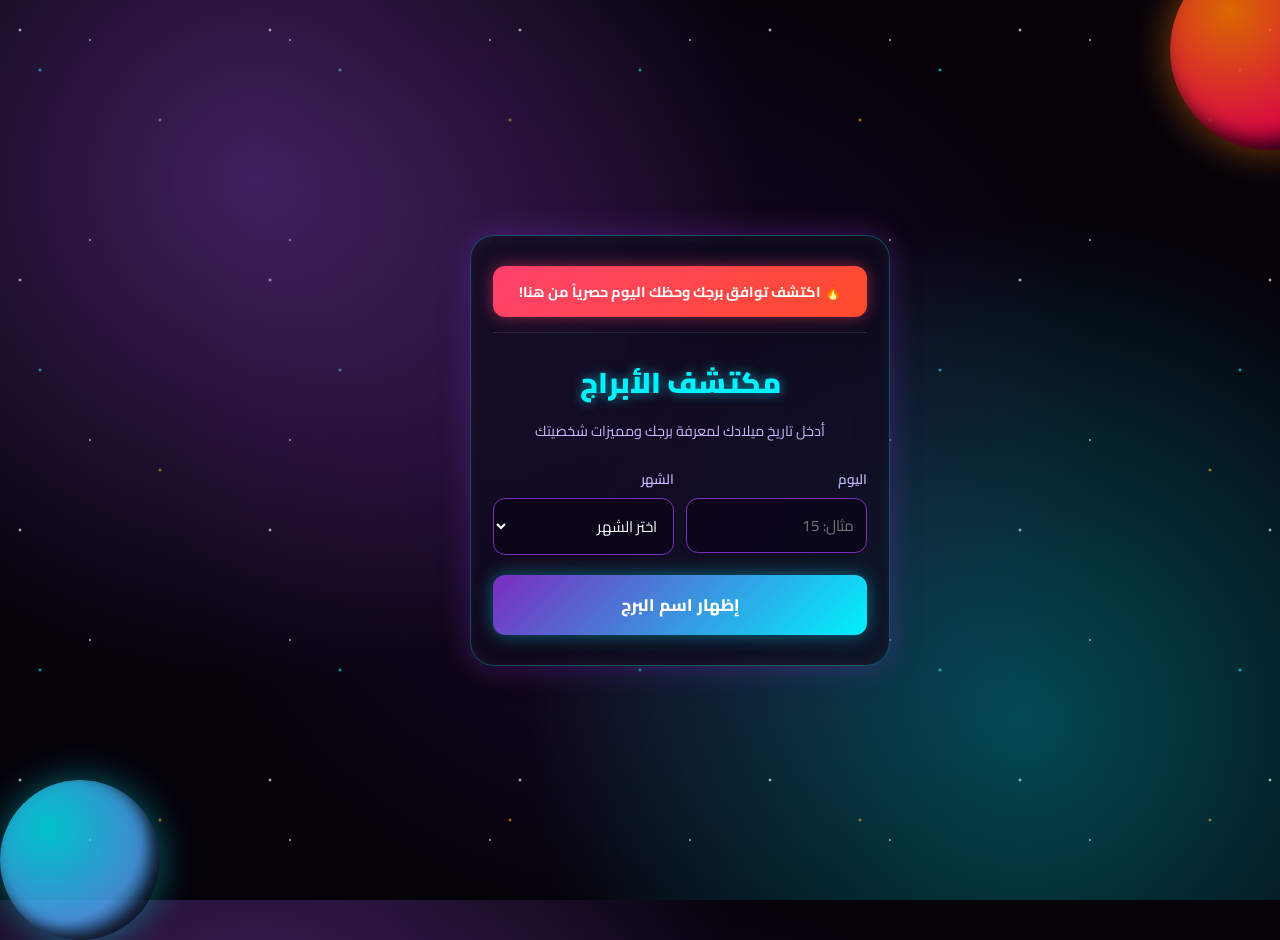
<file: index.html>
<!DOCTYPE html>
<html lang="ar" dir="rtl">
<head>
  <meta charset="UTF-8">
  <meta name="desciption" content="موقع تفاعلي سريع ومجاني يساعدك على معرفة وكتشاف برجك الفلكي السري وحظك اليوم بناء على تاريخ ميلادك بكل سهوله.">
  <meta name="keywords" content="موقع الابراج , اكتشف الابراج ,معرفة برجي ,حاسبة الابراج,حظك اليوم">
  <title>مكتشف الأبراج الفلكية</title>
  <link href="https://fonts.googleapis.com/css2?family=Cairo:wght@400;600;700;900&display=swap" rel="stylesheet">
  <link rel="stylesheet" href="ss.css">
</head>
<body>

  <div class="main-card">

    <!-- إعلان أعلى الصفحة -->
    <div class="top-banner-ad">
      <a href="https://asiafilm.org/4/16fd8e1b817b2cb9b3009a73bc7e1911" target="_blank" class="smartlink-banner">
        🔥 اكتشف توافق برجك وحظك اليوم حصرياً من هنا!
      </a>
    </div>

    <!-- عنوان الصفحة -->
    <div class="header">
      <h1>مكتشف الأبراج</h1>
      <p>أدخل تاريخ ميلادك لمعرفة برجك ومميزات شخصيتك</p>
    </div>

    <!-- نموذج الإدخال -->
    <form id="zodiac-form" onsubmit="event.preventDefault(); getZodiacSign();">
      <div class="inputs-grid">
        <div class="input-group">
          <label for="day">اليوم</label>
          <input type="number" id="day" min="1" max="31" placeholder="مثال: 15" required>
        </div>

        <div class="input-group">
          <label for="month">الشهر</label>
          <select id="month" required>
            <option value="" disabled selected>اختر الشهر</option>
            <option value="1">يناير</option>
            <option value="2">فبراير</option>
            <option value="3">مارس</option>
            <option value="4">أبريل</option>
            <option value="5">مايو</option>
            <option value="6">يونيو</option>
            <option value="7">يوليو</option>
            <option value="8">أغسطس</option>
            <option value="9">سبتمبر</option>
            <option value="10">أكتوبر</option>
            <option value="11">نوفمبر</option>
            <option value="12">ديسمبر</option>
          </select>
        </div>
      </div>

      <button type="submit" class="submit-btn">إظهار اسم البرج</button>
    </form>

    <!-- مربع النتيجة ومميزات البرج وأزرار المشاركة -->
    <div id="result-box" class="result-box hidden">
      <span class="result-label">برجك الفلكي هو</span>
      <div id="zodiac-name" class="zodiac-name">--</div>
      
      <!-- مميزات البرج -->
      <p id="zodiac-traits" class="zodiac-traits"></p>

      <div class="share-container">
        <div class="share-title">مشاركة البرج مع أصدقائك:</div>
        <div class="share-buttons">
          <button type="button" onclick="shareWhatsApp()" class="share-btn whatsapp">واتساب</button>
          <button type="button" onclick="shareFacebook()" class="share-btn facebook">فيسبوك</button>
          <button type="button" onclick="copyInstagramText()" class="share-btn instagram">إنستغرام</button>
        </div>
      </div>
    </div>

  </div>

  <script src="tt.js"></script>
</body>
</html>
</file>
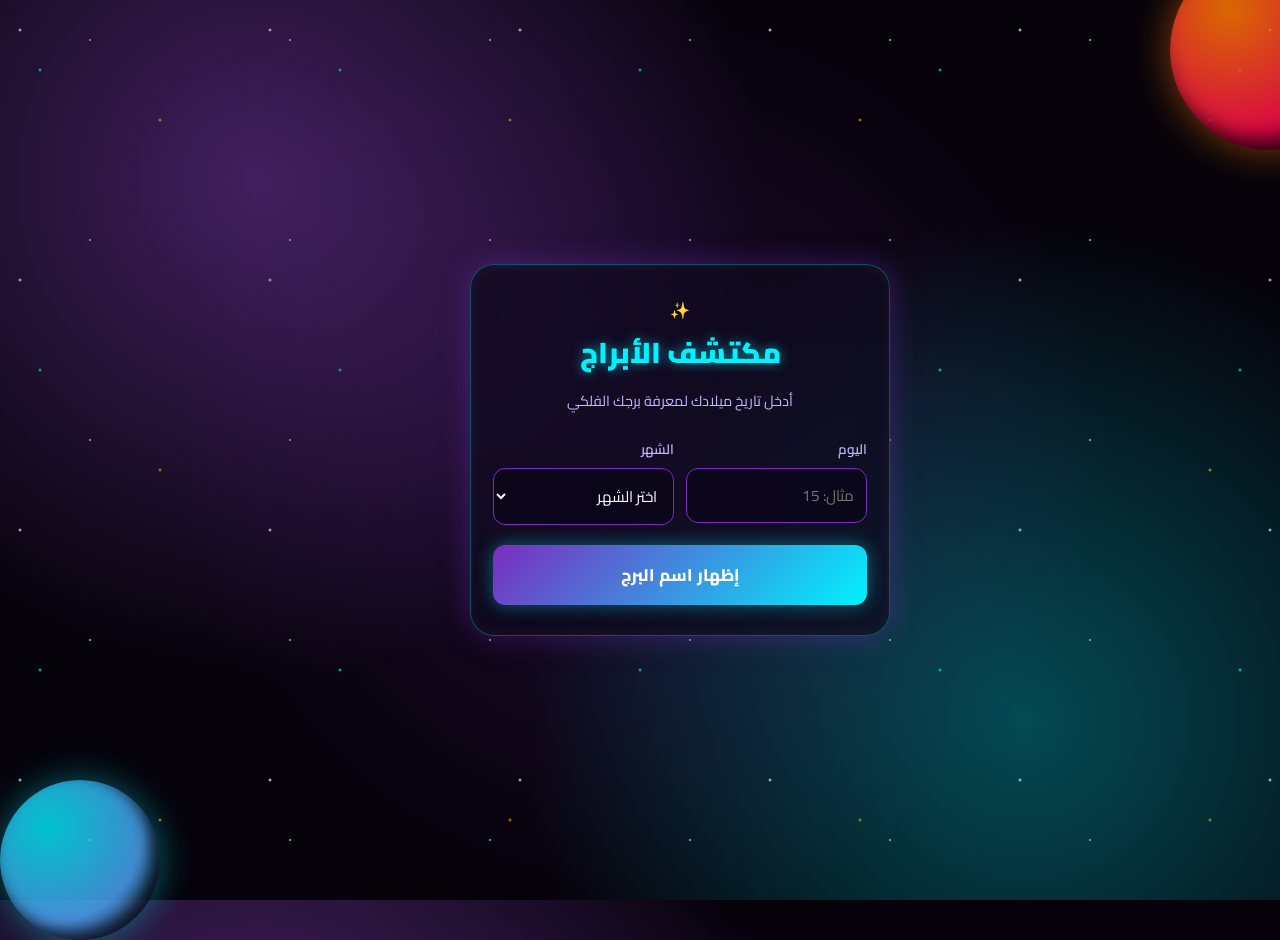
<file: task.html>
<!<!DOCTYPE html>
<html lang="ar" dir="rtl">
<head>
  <meta charset="UTF-8">
  <meta name="viewport" content="width=device-width, initial-scale=1.0">
  <title>مكتشف الأبراج الفلكية</title>
  <!-- Google Fonts: Cairo -->
  <link rel="preconnect" href="https://fonts.googleapis.com">
  <link rel="preconnect" href="https://fonts.gstatic.com" crossorigin>
  <link href="https://fonts.googleapis.com/css2?family=Cairo:wght@400;600;700;900&display=swap" rel="stylesheet">
   <link rel="stylesheet" href="ss.css">
</head>
<body>

  <main class="main-card">
    <div class="header">
      <div class="icon-header">✨</div>
      <h1>مكتشف الأبراج</h1>
      <p>أدخل تاريخ ميلادك لمعرفة برجك الفلكي</p>
    </div>

   
    <form id="zodiac-form" onsubmit="event.preventDefault(); getZodiacSign();">
      <div class="inputs-grid">
        <div class="input-group">
          <label for="day">اليوم</label>
          <input type="number" id="day" min="1" max="31" placeholder="مثال: 15" required>
        </div>

        <div class="input-group">
          <label for="month">الشهر</label>
          <select id="month" required>
            <option value="" disabled selected>اختر الشهر</option>
            <option value="1">1 - يناير (يناير)</option>
            <option value="2">2 - فبراير (شباط)</option>
            <option value="3">3 - مارس (آذار)</option>
            <option value="4">4 - أبريل (نيسان)</option>
            <option value="5">5 - مايو (أيار)</option>
            <option value="6">6 - يونيو (حزيران)</option>
            <option value="7">7 - يوليو (تموز)</option>
            <option value="8">8 - أغسطس (آب)</option>
            <option value="9">9 - سبتمبر (أيلول)</option>
            <option value="10">10 - أكتوبر (تشرين الأول)</option>
            <option value="11">11 - نوفمبر (تشرين الثاني)</option>
            <option value="12">12 - ديسمبر (كانون الأول)</option>
          </select>
        </div>
      </div>

      <button type="submit" class="submit-btn">
        <span>إظهار اسم البرج</span>
        <div class="btn-glow"></div>
      </button>
    </form>

    <div id="result-box" class="result-box hidden">
      <span class="result-label">برجك الفلكي هو</span>
      <div id="zodiac-name" class="zodiac-name">--</div>
    </div>
  </main>

  <script src="tt.js"></script>
</body>
</html>
</file>
<file: ss.css>
* {
  box-sizing: border-box;
  margin: 0;
  padding: 0;
  font-family: 'Cairo', sans-serif;
}

body {
  min-height: 100vh;
  display: flex;
  justify-content: center;
  align-items: center;
  padding: 20px;
  color: #fff;
  position: relative;
  overflow-x: hidden;

  /* خلفية الفضاء والمجرة */
  background: 
    /* سديم ومجرة أرجوانية وزرقاء متدرجة */
    radial-gradient(circle at 20% 20%, rgba(157, 78, 221, 0.4) 0%, transparent 40%),
    radial-gradient(circle at 80% 80%, rgba(0, 242, 254, 0.3) 0%, transparent 40%),
    radial-gradient(circle at 50% 50%, rgba(123, 44, 191, 0.2) 0%, transparent 60%),
    /* خلفية نجوم دقيقة */
    radial-gradient(2px 2px at 20px 30px, #fff, rgba(0,0,0,0)),
    radial-gradient(2px 2px at 40px 70px, #00f2fe, rgba(0,0,0,0)),
    radial-gradient(1.5px 1.5px at 90px 40px, #fff, rgba(0,0,0,0)),
    radial-gradient(2px 2px at 160px 120px, #ff9e00, rgba(0,0,0,0)),
    radial-gradient(1.5px 1.5px at 230px 190px, #fff, rgba(0,0,0,0)),
    radial-gradient(2px 2px at 300px 80px, #00f2fe, rgba(0,0,0,0)),
    #05020a;
  background-size: 100% 100%, 100% 100%, 100% 100%, 250px 250px, 300px 300px, 200px 200px, 350px 350px, 180px 180px, 280px 280px;
}

/* 🪐 كوكب مشع في الزاوية العلوية */
body::before {
  content: '';
  position: absolute;
  top: -50px;
  right: -50px;
  width: 200px;
  height: 200px;
  border-radius: 50%;
  background: radial-gradient(circle at 30% 30%, #ff7b00, #ff0055 70%, #2b0036);
  box-shadow: 
    0 0 40px rgba(255, 123, 0, 0.6),
    inset -10px -10px 20px rgba(0, 0, 0, 0.8);
  opacity: 0.85;
  pointer-events: none;
}

/* 🪐 كوكب مع حلقات في الزاوية السفلية */
body::after {
  content: '';
  position: absolute;
  bottom: -40px;
  left: -40px;
  width: 160px;
  height: 160px;
  border-radius: 50%;
  background: radial-gradient(circle at 30% 30%, #00f2fe, #4facfe 60%, #0b132b);
  box-shadow: 
    0 0 35px rgba(0, 242, 254, 0.5),
    inset -8px -8px 15px rgba(0, 0, 0, 0.8);
  opacity: 0.8;
  pointer-events: none;
}

.main-card {
  position: relative;
  z-index: 10;
  width: 100%;
  max-width: 420px;
  background: rgba(15, 10, 30, 0.75);
  border: 1px solid rgba(0, 242, 254, 0.3);
  border-radius: 24px;
  padding: 30px 22px;
  text-align: center;
  box-shadow: 0 0 30px rgba(123, 44, 191, 0.4), inset 0 0 15px rgba(255, 255, 255, 0.05);
  backdrop-filter: blur(16px);
  -webkit-backdrop-filter: blur(16px);
}

/* تنسيق إعلان أعلى الصفحة */
.top-banner-ad {
  margin-bottom: 22px;
  padding-bottom: 15px;
  border-bottom: 1px solid rgba(255, 255, 255, 0.1);
}

.smartlink-banner {
  display: block;
  width: 100%;
  padding: 12px;
  background: linear-gradient(135deg, #ff416c, #ff4b2b);
  color: #fff;
  text-align: center;
  text-decoration: none;
  font-size: 0.9rem;
  font-weight: 700;
  border-radius: 12px;
  box-shadow: 0 0 15px rgba(255, 65, 108, 0.5);
  transition: transform 0.2s, box-shadow 0.2s;
}

.smartlink-banner:hover {
  transform: translateY(-2px);
  box-shadow: 0 0 22px rgba(255, 65, 108, 0.8);
}

.header h1 {
  font-size: 1.8rem;
  margin-bottom: 8px;
  color: #00f2fe;
  font-weight: 900;
  text-shadow: 0 0 12px rgba(0, 242, 254, 0.6);
}

.header p {
  color: #c8b6ff;
  font-size: 0.9rem;
  margin-bottom: 22px;
}

.inputs-grid {
  display: grid;
  grid-template-columns: 1fr 1fr;
  gap: 12px;
  margin-bottom: 20px;
}

.input-group {
  display: flex;
  flex-direction: column;
  text-align: right;
}

.input-group label {
  font-size: 0.85rem;
  color: #c8b6ff;
  margin-bottom: 6px;
  font-weight: 600;
}

.input-group input,
.input-group select {
  width: 100%;
  background: rgba(10, 5, 25, 0.8);
  border: 1px solid #7b2cbf;
  border-radius: 12px;
  padding: 12px;
  color: #fff;
  font-size: 0.95rem;
  outline: none;
  transition: border-color 0.2s, box-shadow 0.2s;
}

.input-group input:focus,
.input-group select:focus {
  border-color: #00f2fe;
  box-shadow: 0 0 10px rgba(0, 242, 254, 0.5);
}

.input-group select option {
  background: #0d061f;
}

.submit-btn {
  width: 100%;
  padding: 14px;
  border: none;
  border-radius: 12px;
  background: linear-gradient(135deg, #7b2cbf, #00f2fe);
  color: #fff;
  font-size: 1.05rem;
  font-weight: 800;
  cursor: pointer;
  box-shadow: 0 0 18px rgba(0, 242, 254, 0.4);
  transition: transform 0.2s, box-shadow 0.2s;
}

.submit-btn:hover {
  transform: translateY(-2px);
  box-shadow: 0 0 25px rgba(0, 242, 254, 0.7);
}

.result-box {
  margin-top: 22px;
  padding: 18px;
  background: rgba(10, 5, 25, 0.85);
  border-radius: 16px;
  border: 1px solid rgba(0, 242, 254, 0.4);
  box-shadow: 0 0 15px rgba(0, 242, 254, 0.2);
  animation: fadeIn 0.4s ease-in-out;
}

.result-box.hidden {
  display: none;
}

.result-label {
  display: block;
  font-size: 0.85rem;
  color: #c8b6ff;
  margin-bottom: 5px;
}

.zodiac-name {
  font-size: 2rem;
  font-weight: 900;
  color: #ff9e00;
  margin-bottom: 12px;
  text-shadow: 0 0 15px rgba(255, 158, 0, 0.6);
}

/* تنسيق مميزات البرج */
.zodiac-traits {
  font-size: 0.9rem;
  color: #e2e8f0;
  background: rgba(25, 15, 45, 0.9);
  padding: 12px;
  border-radius: 10px;
  border-right: 4px solid #00f2fe;
  margin-bottom: 18px;
  line-height: 1.6;
  text-align: right;
}

.share-container {
  margin-top: 15px;
  padding-top: 12px;
  border-top: 1px solid rgba(255, 255, 255, 0.1);
}

.share-title {
  font-size: 0.8rem;
  color: #c8b6ff;
  margin-bottom: 8px;
}

.share-buttons {
  display: flex;
  gap: 8px;
  justify-content: center;
}

.share-btn {
  padding: 8px 12px;
  border: none;
  border-radius: 8px;
  color: #fff;
  font-size: 0.85rem;
  font-weight: 700;
  cursor: pointer;
  transition: opacity 0.2s, transform 0.1s;
}

.share-btn:hover {
  opacity: 0.9;
  transform: translateY(-1px);
}

.share-btn.whatsapp { background-color: #25D366; box-shadow: 0 0 10px rgba(37, 211, 102, 0.4); }
.share-btn.facebook { background-color: #1877F2; box-shadow: 0 0 10px rgba(24, 119, 242, 0.4); }
.share-btn.instagram { background: linear-gradient(45deg, #f09433, #e6683c, #dc2743, #cc2366, #bc1888); box-shadow: 0 0 10px rgba(220, 39, 67, 0.4); }

@keyframes fadeIn {
  from { opacity: 0; transform: translateY(10px); }
  to { opacity: 1; transform: translateY(0); }
}
</file>
